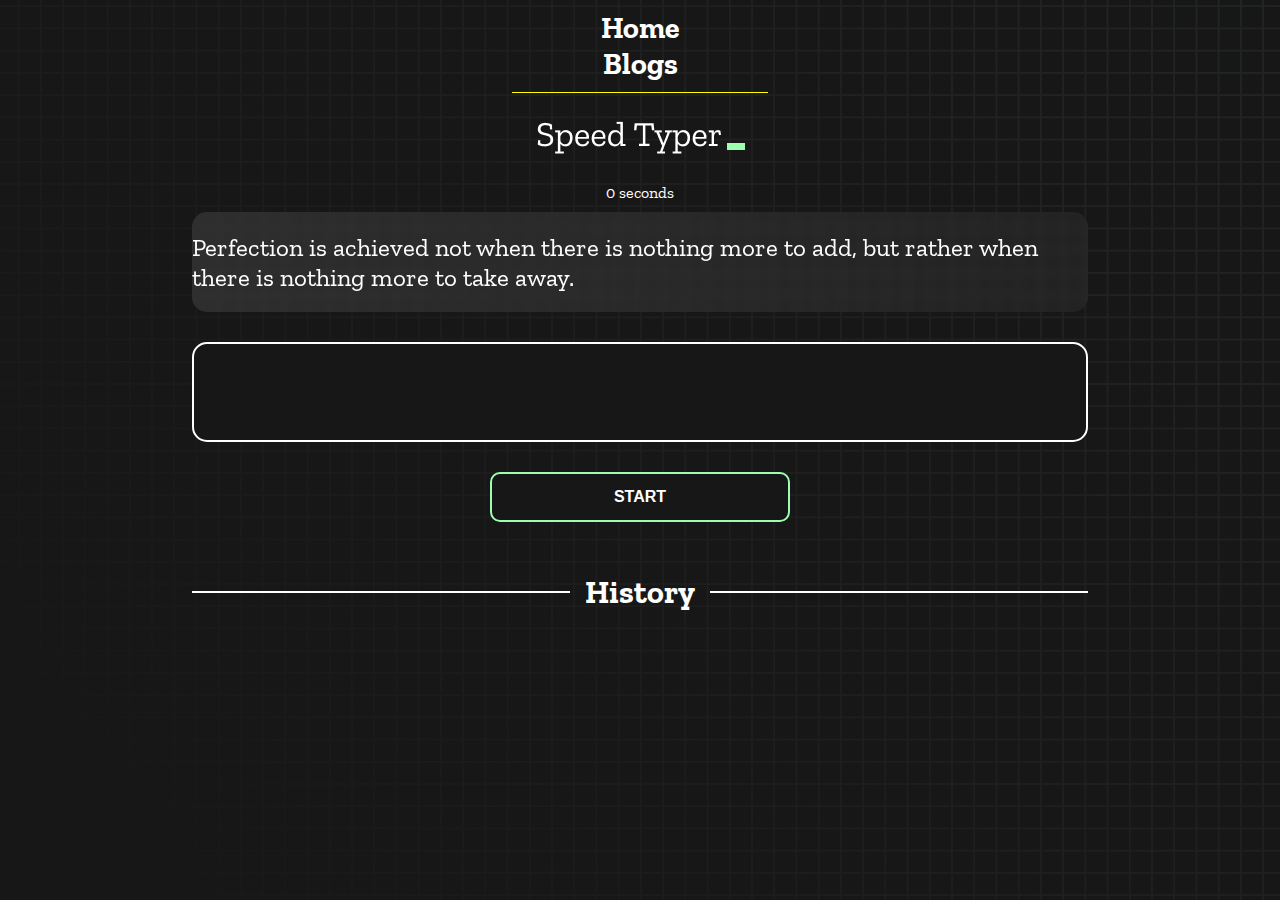
<file: index.html>
<!DOCTYPE html>
<html lang="en">
  <head>
    <meta charset="UTF-8" />
    <meta http-equiv="X-UA-Compatible" content="IE=edge" />
    <meta name="viewport" content="width=device-width, initial-scale=1.0" />
    <title>Speed Monster</title>
    <link rel="stylesheet" href="styles.css" />
    <link rel="preconnect" href="https://fonts.googleapis.com" />
    <link rel="preconnect" href="https://fonts.gstatic.com" crossorigin />
    <link
      href="https://fonts.googleapis.com/css2?family=Zilla+Slab:wght@300;400;500&display=swap"
      rel="stylesheet"
    />
  </head>
  <body>

    <!-- header section  -->
    <header>
      <ul>
        <li id="nav-bar">
          <a href="./index.html">Home</a>
          <a href="./blogs.html">Blogs</a>
        </li>
      </ul>
    </header>

    
    <h1 class="title"><img src="./logo.png" /></h1>
    <div id="show-time">0 seconds</div>

    <div class="box-container">
      <div id="question"></div>

      <div id="display" class="inactive"></div>

      <div class="buttons">
        <button id="starts">START</button>
      </div>

      <div class="divider-container">
        <div class="line"></div>
        <h1 class="title2">History</h1>
        <div class="line"></div>
      </div>
      <div id="histories"></div>
    </div>

    <div id="countdown"></div>
    <div id="modal-background" class="hidden"></div>
    <div id="result" class="hidden"></div>

    <!-- js code  -->
    <script src="./history.js"></script>
    <script src="./script.js"></script>
  </body>
</html>
</file>
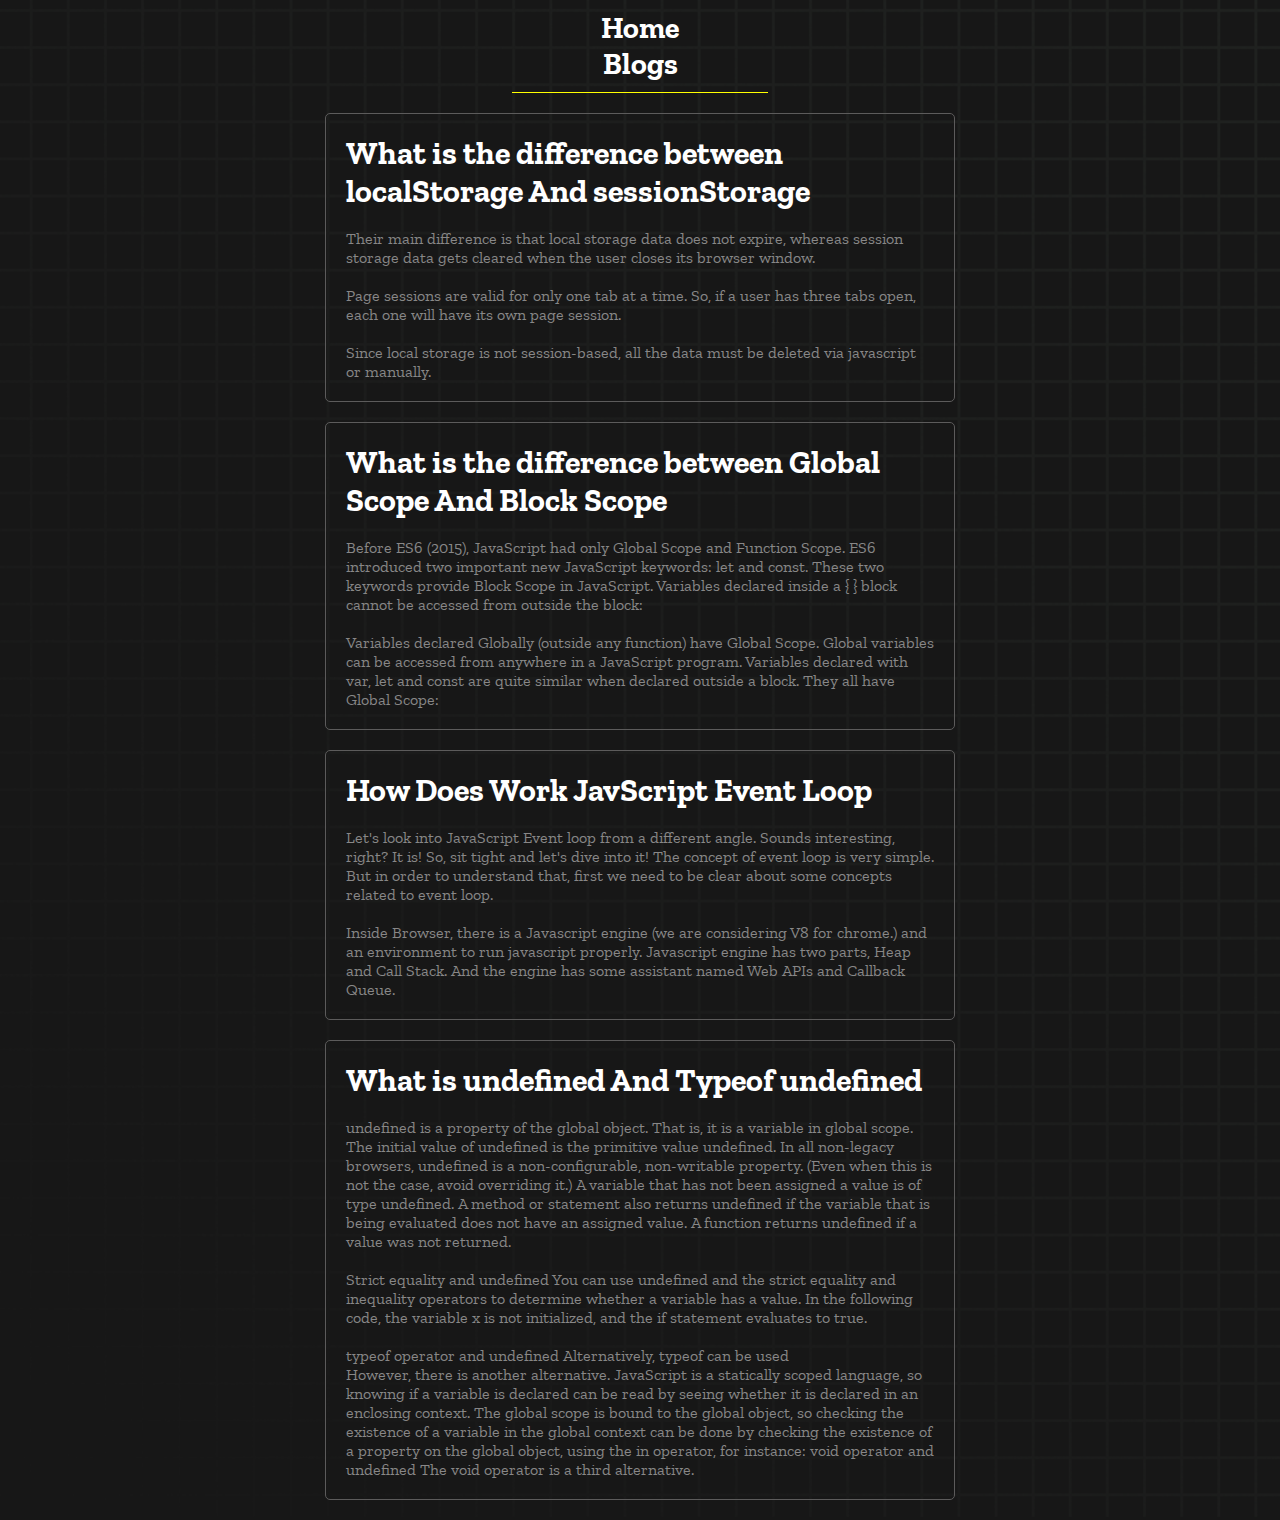
<file: blogs.html>
<!DOCTYPE html>
<html lang="en">
<head>
    <meta charset="UTF-8">
    <meta http-equiv="X-UA-Compatible" content="IE=edge">
    <meta name="viewport" content="width=device-width, initial-scale=1.0">
    <title>Document</title>
    <!-- CSS Linked  -->
    <link rel="stylesheet" href="styles.css" />
    <link rel="preconnect" href="https://fonts.googleapis.com" />
    <link rel="preconnect" href="https://fonts.gstatic.com" crossorigin />
    <link
      href="https://fonts.googleapis.com/css2?family=Zilla+Slab:wght@300;400;500&display=swap"
      rel="stylesheet"
    />
</head>
<body>
    <!-- header section  -->
    <header>
        <ul>
          <li id="nav-bar">
            <a href="./index.html">Home</a>
            <a href="./blogs.html">Blogs</a>
          </li>
        </ul>
      </header>



      <!-- blogs section  -->
      <article id="blogs">
            <div>
                <h1>What is the difference between localStorage And sessionStorage</h1> <br>
                <p>Their main difference is that local storage data does not expire, whereas session storage data gets cleared when the user closes its browser window. <br> <br>

                  Page sessions are valid for only one tab at a time. So, if a user has three tabs open, each one will have its own page session. <br> <br>
                  
                  Since local storage is not session-based, all the data must be deleted via javascript or manually.</p>
            </div>
            <div>
                <h1>What is the difference between Global Scope And Block Scope</h1> <br>
                <p>Before ES6 (2015), JavaScript had only Global Scope and Function Scope. ES6 introduced two important new JavaScript keywords: let and const. These two keywords provide Block Scope in JavaScript. Variables declared inside a { } block cannot be accessed from outside the block: <br> <br>
                  Variables declared Globally (outside any function) have Global Scope. Global variables can be accessed from anywhere in a JavaScript program. Variables declared with var, let and const are quite similar when declared outside a block. They all have Global Scope:
                </p>
            </div>
            <div>
                <h1>How Does Work JavScript Event Loop</h1> <br>
                <p>Let's look into JavaScript Event loop from a different angle. Sounds interesting, right? It is! So, sit tight and let's dive into it!
                  The concept of event loop is very simple. But in order to understand that, first we need to be clear about some concepts related to event loop. <br> <br>
                  
                  Inside Browser, there is a Javascript engine (we are considering V8 for chrome.) and an environment to run javascript properly. Javascript engine has two parts, Heap and Call Stack. And the engine has some assistant named Web APIs and Callback Queue.</p>
            </div>
            <div>
                <h1>What is undefined And Typeof undefined</h1> <br>
                <p> undefined is a property of the global object. That is, it is a variable in global scope. The initial value of undefined is the primitive value undefined.

                  In all non-legacy browsers, undefined is a non-configurable, non-writable property. (Even when this is not the case, avoid overriding it.)
                  
                  A variable that has not been assigned a value is of type undefined. A method or statement also returns undefined if the variable that is being evaluated does not have an assigned value. A function returns undefined if a value was not returned. <br>  <br>
                  Strict equality and undefined
                  You can use undefined and the strict equality and inequality operators to determine whether a variable has a value. In the following code, the variable x is not initialized, and the if statement evaluates to true. <br> <br>
                  typeof operator and undefined
                  Alternatively, typeof can be used <br>
                  However, there is another alternative. JavaScript is a statically scoped language, so knowing if a variable is declared can be read by seeing whether it is declared in an enclosing context.

                  The global scope is bound to the global object, so checking the existence of a variable in the global context can be done by checking the existence of a property on the global object, using the in operator, for instance: 
                  void operator and undefined
                  The void operator is a third alternative. <br>
                </p>
            </div>
            
      </article>

</body>
</html>
</file>
<file: styles.css>
* {
  padding: 0;
  margin: 0;
  box-sizing: border-box;
}

body {
  background-image: url("./bg.png");
  background-size: cover;
  background-position: left top;
  font-family: "Zilla Slab", serif;
}

.box-container {
  width: 70%;
  margin: 0 auto;
}

#nav-bar{
  list-style: none;
  text-align: center;
  padding: 10px;
  border-bottom: 1px solid yellow;
  width: 20%;
  margin: auto;
}
#nav-bar a{
  text-decoration: none;
  color: white;
  font-weight: 700;
  font-size: 30px;
  padding: 0px 20px;
}

#blogs{
  color: white;
  width: 50%;
  margin: auto;
}

#blogs div{
  border: 1px solid rgb(92, 91, 91);
  margin: 20px 5px;
  padding: 20px;
  border-radius: 5px;
}
#blogs p{
  color: rgb(136, 135, 135);
}

#question {
  height: 100px;
  display: flex;
  align-items: center;
  justify-content: center;
  color: white;
  font-size: 25px;
  border-radius: 15px;
  background: rgb(255, 255, 255);
  background: linear-gradient(
    92.49deg,
    rgba(255, 255, 255, 0.1) 0.18%,
    rgba(255, 255, 255, 0.05) 99.85%
  );
  backdrop-filter: blur(5px);
  margin-bottom: 30px;
}

#display {
  height: 100px;
  display: flex;
  flex-wrap: wrap;
  align-items: center;
  padding-left: 5rem;
  color: white;
  font-size: 32px;
  background-color: #171717;
  border: 2px solid #9dffad;
  border-radius: 15px;
}

#countdown {
  position: fixed;
  height: 100vh;
  width: 100vw;
  background-color: rgba(0, 0, 0, 0.8);
  top: 0;
  left: 0;
  display: flex;
  align-items: center;
  justify-content: center;
  font-size: 3rem;
  color: white;
  display: none;
}
#result {
  position: fixed;
  top: 10%; 
  left: 10%;
  transform: translate(-50%, -50%);
  height: 250px;
  width: 400px;
  background-color: #171717;
  border-radius: 15px;
  border: 2px solid #9dffad;
  color: white;
  text-align: center;
  padding: 2rem;
  margin: 400px 0px 0px 700px;
}
#show-time{
  text-align: center;
  color: white;
  margin: 10px 0;
}

.green {
  color: #9dffad;
}
.red {
  color: #eb6565;
}
.bold {
  font-weight: 700;
}
.inactive {
  border: 2px solid white !important;
}
.hidden {
  display: none;
}
.title {
  text-align: center;
  color: white;
  margin: 20px 0;
}

.divider-container {
  height: 80px;
  display: flex;
  justify-content: center;
  align-items: center;
  gap: 15px;
  margin: 0 auto;
}

.line {
  height: 2px;
  background: white;
  width: 100%;
}

.title2 {
  color: white;
  display: block;
}

.buttons {
  display: flex;
  justify-content: center;
  margin: 30px 0;
}
button {
  padding: 10px 20px;
  border: none;
  font-size: 16px;
  font-weight: bold;
  width: 300px;
  height: 50px;
  color: white;
  background-color: #171717;
  border-radius: 10px;
  border: 2px solid #9dffad;
  cursor: pointer;
}

#histories {
  display: flex;
  flex-wrap: wrap;
  justify-content: space-around;
}

.card {
  width: 100%;
  height: 100%;
  padding: 50px;
  display: flex;
  justify-content: space-between;
  align-items: center;
  padding: 20px 30px;
  color: white;
  border-radius: 15px;
  background: rgb(255, 255, 255);
  background: linear-gradient(
    92.49deg,
    rgba(255, 255, 255, 0.1) 0.18%,
    rgba(255, 255, 255, 0.05) 99.85%
  );
  backdrop-filter: blur(5px);
  margin-bottom: 30px;
}

#modal-background {
  background: rgb(255, 255, 255);
  background: linear-gradient(
    92.49deg,
    rgba(255, 255, 255, 0.1) 0.18%,
    rgba(255, 255, 255, 0.05) 99.85%
  );
  backdrop-filter: blur(5px);
  height: 100vh;
  width: 100%;
  position: fixed;
  top: 0;
}


@media only screen and (max-width: 700px) {
  .box-container {
    padding: 0 20px;
    width: 100%;
  }
  .card {
    flex-direction: column;
  }
}

@media screen and (min-width: 700px)  {
  #histories{
    display: grid;
    grid-template-columns: repeat(3, 1fr);
    gap: 20px;
  }
  
}
</file>
